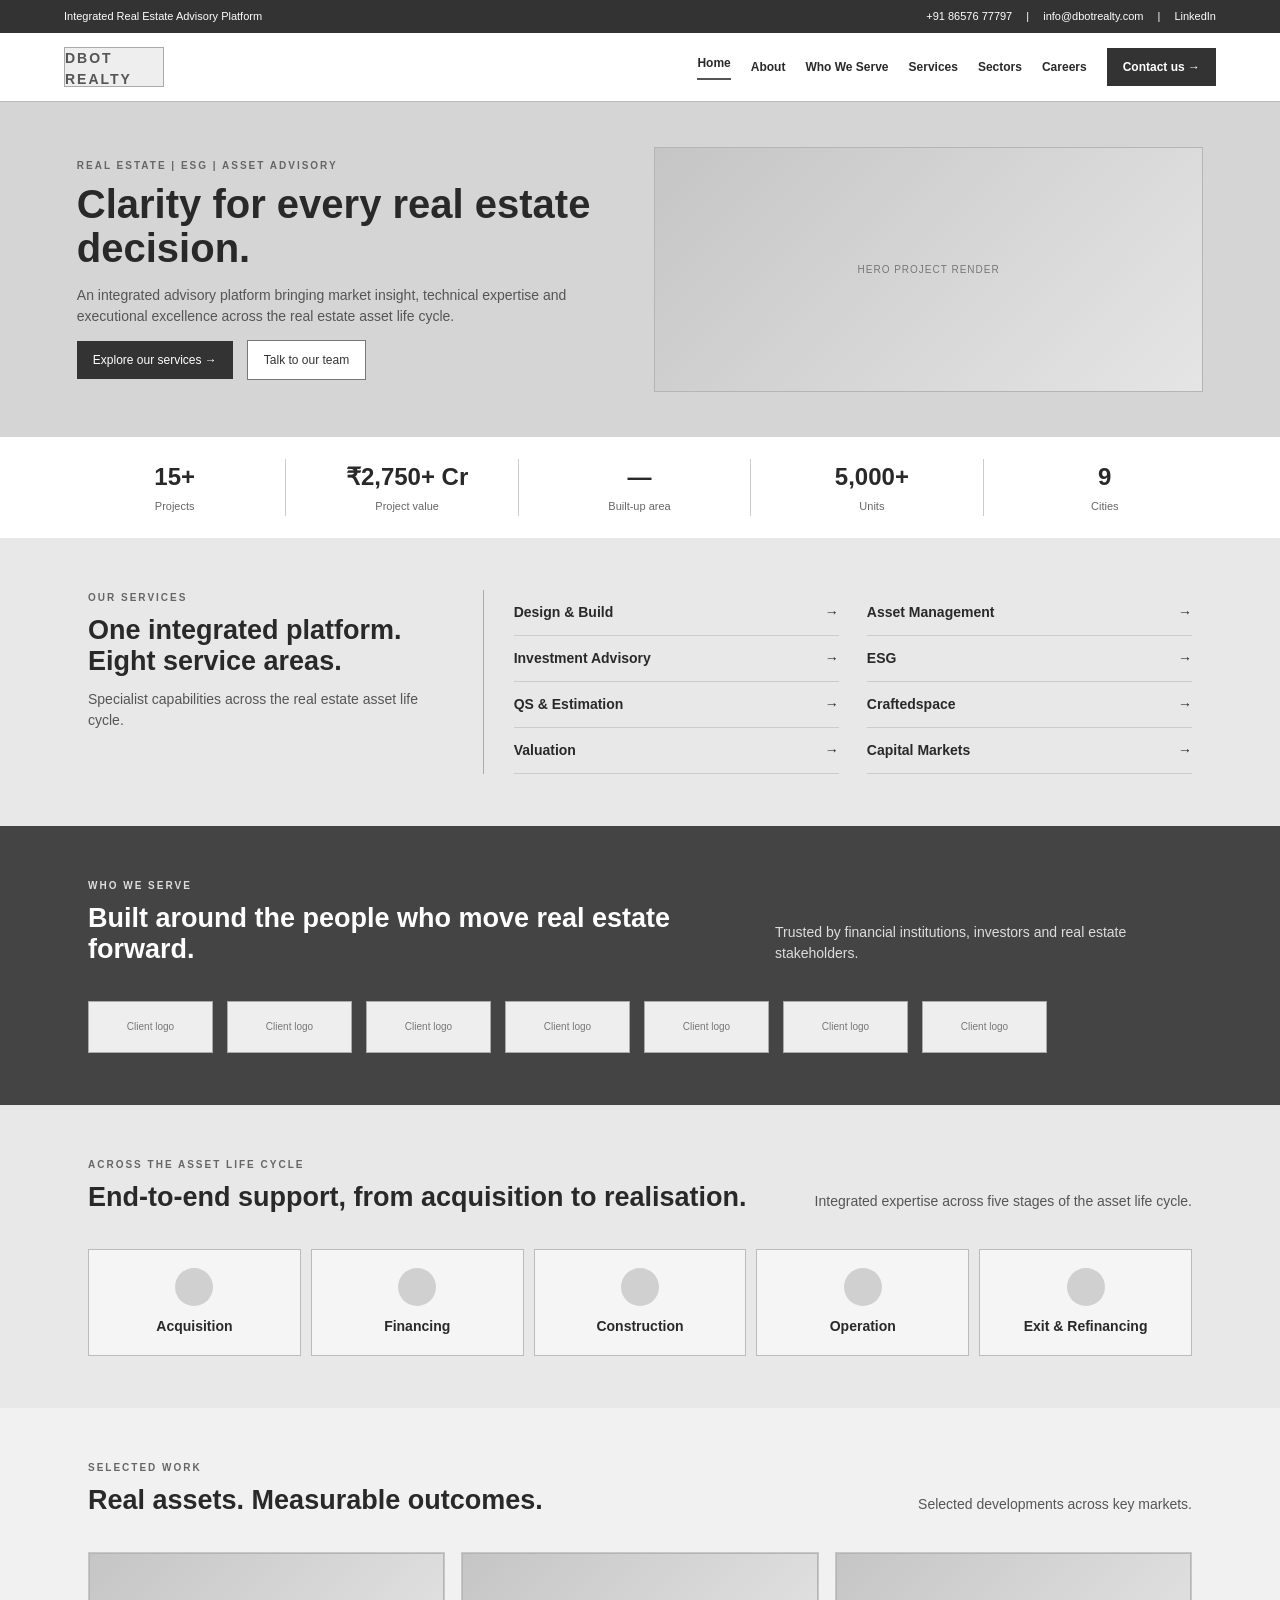
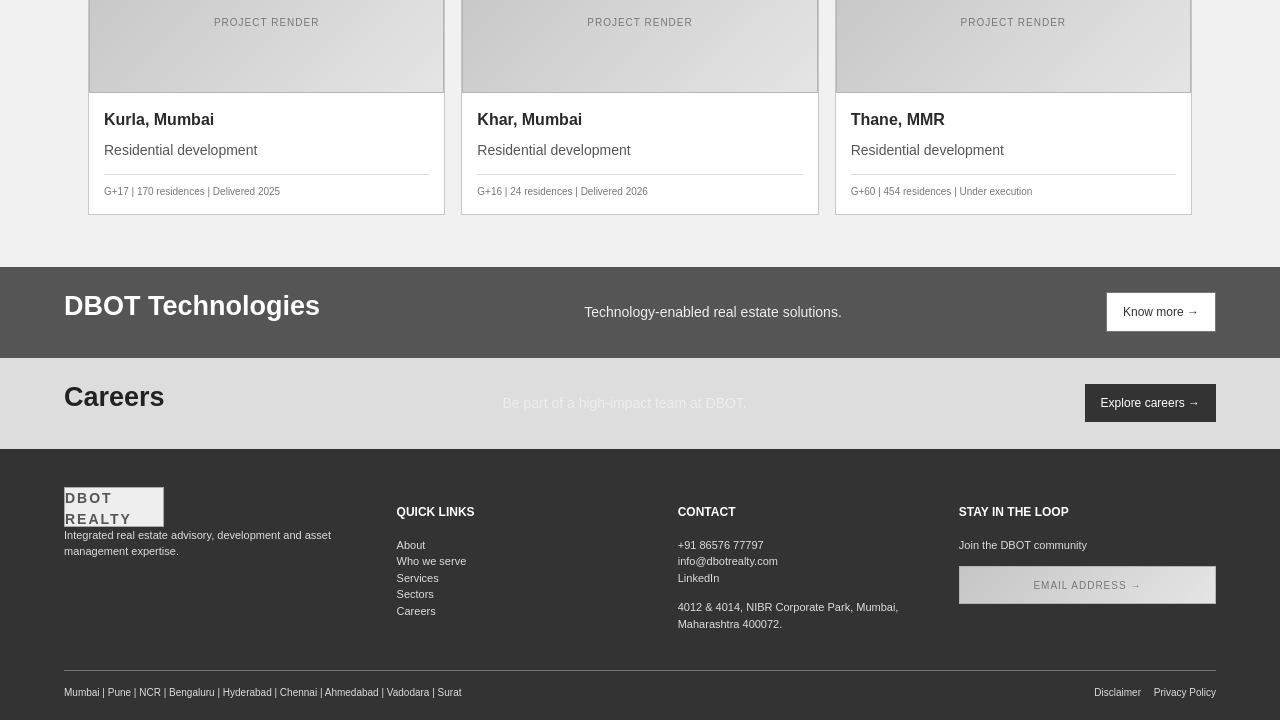
<file: index.html>
<!doctype html><html><head><meta charset="utf-8"><meta name="viewport" content="width=device-width,initial-scale=1"><title>DBOT Realty | Home</title><link rel="stylesheet" href="styles.css"></head><body><div class="top"><span>Integrated Real Estate Advisory Platform</span><span>+91 86576 77797　 |　 info@dbotrealty.com　 |　 LinkedIn</span></div><header><div class="logo">DBOT REALTY</div><nav><a href="index.html" class="active">Home</a><a href="about.html" class="">About</a><a href="who-we-serve.html" class="">Who We Serve</a><a href="services.html" class="">Services</a><a>Sectors</a><a>Careers</a><a class="btn">Contact us →</a></nav></header>
<main><div class="hero"><div><div class="eyebrow">Real Estate | ESG | Asset Advisory</div><h1>Clarity for every real estate decision.</h1><p>An integrated advisory platform bringing market insight, technical expertise and executional excellence across the real estate asset life cycle.</p><a class="btn">Explore our services →</a>　<a class="btn light">Talk to our team</a></div><div class="placeholder">Hero project render</div></div>
<div class="metrics"><div class="metric"><strong>15+</strong><span>Projects</span></div><div class="metric"><strong>₹2,750+ Cr</strong><span>Project value</span></div><div class="metric"><strong>—</strong><span>Built-up area</span></div><div class="metric"><strong>5,000+</strong><span>Units</span></div><div class="metric"><strong>9</strong><span>Cities</span></div></div>
<section><div class="wrap services-home"><div><div class="eyebrow">Our services</div><h2>One integrated platform. Eight service areas.</h2><p>Specialist capabilities across the real estate asset life cycle.</p></div><div class="service-list"><a>Design & Build<span>→</span></a><a>Asset Management<span>→</span></a><a>Investment Advisory<span>→</span></a><a>ESG<span>→</span></a><a>QS & Estimation<span>→</span></a><a>Craftedspace<span>→</span></a><a>Valuation<span>→</span></a><a>Capital Markets<span>→</span></a></div></div></section>
<section class="dark"><div class="wrap"><div class="head"><div><div class="eyebrow">Who we serve</div><h2>Built around the people who move real estate forward.</h2></div><p>Trusted by financial institutions, investors and real estate stakeholders.</p></div><div class="logos"><div class="logo-chip">Client logo</div><div class="logo-chip">Client logo</div><div class="logo-chip">Client logo</div><div class="logo-chip">Client logo</div><div class="logo-chip">Client logo</div><div class="logo-chip">Client logo</div><div class="logo-chip">Client logo</div></div></div></section>
<section><div class="wrap"><div class="head"><div><div class="eyebrow">Across the asset life cycle</div><h2>End-to-end support, from acquisition to realisation.</h2></div><p>Integrated expertise across five stages of the asset life cycle.</p></div><div class="stages"><div class="stage"><div class="circle"></div><b>Acquisition</b></div><div class="stage"><div class="circle"></div><b>Financing</b></div><div class="stage"><div class="circle"></div><b>Construction</b></div><div class="stage"><div class="circle"></div><b>Operation</b></div><div class="stage"><div class="circle"></div><b>Exit & Refinancing</b></div></div></div></section>
<section style="background:#f1f1f1"><div class="wrap"><div class="head"><div><div class="eyebrow">Selected work</div><h2>Real assets. Measurable outcomes.</h2></div><p>Selected developments across key markets.</p></div><div class="cards"><article class="card"><div class="placeholder">Project render</div><div class="body"><h3>Kurla, Mumbai</h3><p>Residential development</p><div class="meta">G+17 | 170 residences | Delivered 2025</div></div></article><article class="card"><div class="placeholder">Project render</div><div class="body"><h3>Khar, Mumbai</h3><p>Residential development</p><div class="meta">G+16 | 24 residences | Delivered 2026</div></div></article><article class="card"><div class="placeholder">Project render</div><div class="body"><h3>Thane, MMR</h3><p>Residential development</p><div class="meta">G+60 | 454 residences | Under execution</div></div></article></div></div></section><div class="band"><h2>DBOT Technologies</h2><p>Technology-enabled real estate solutions.</p><a class="btn light">Know more →</a></div><div class="band" style="background:#ddd;color:#222"><h2>Careers</h2><p>Be part of a high-impact team at DBOT.</p><a class="btn">Explore careers →</a></div></main><footer><div class="footgrid"><div><div class="logo">DBOT REALTY</div><p>Integrated real estate advisory, development and asset management expertise.</p></div><div><h4>QUICK LINKS</h4><p>About<br>Who we serve<br>Services<br>Sectors<br>Careers</p></div><div><h4>CONTACT</h4><p>+91 86576 77797<br>info@dbotrealty.com<br>LinkedIn</p><p>4012 & 4014, NIBR Corporate Park, Mumbai, Maharashtra 400072.</p></div><div><h4>STAY IN THE LOOP</h4><p>Join the DBOT community</p><div class="placeholder" style="min-height:38px">Email address →</div></div></div><div class="bottom"><span>Mumbai | Pune | NCR | Bengaluru | Hyderabad | Chennai | Ahmedabad | Vadodara | Surat</span><span>Disclaimer　 Privacy Policy</span></div></footer></body></html>
</file>
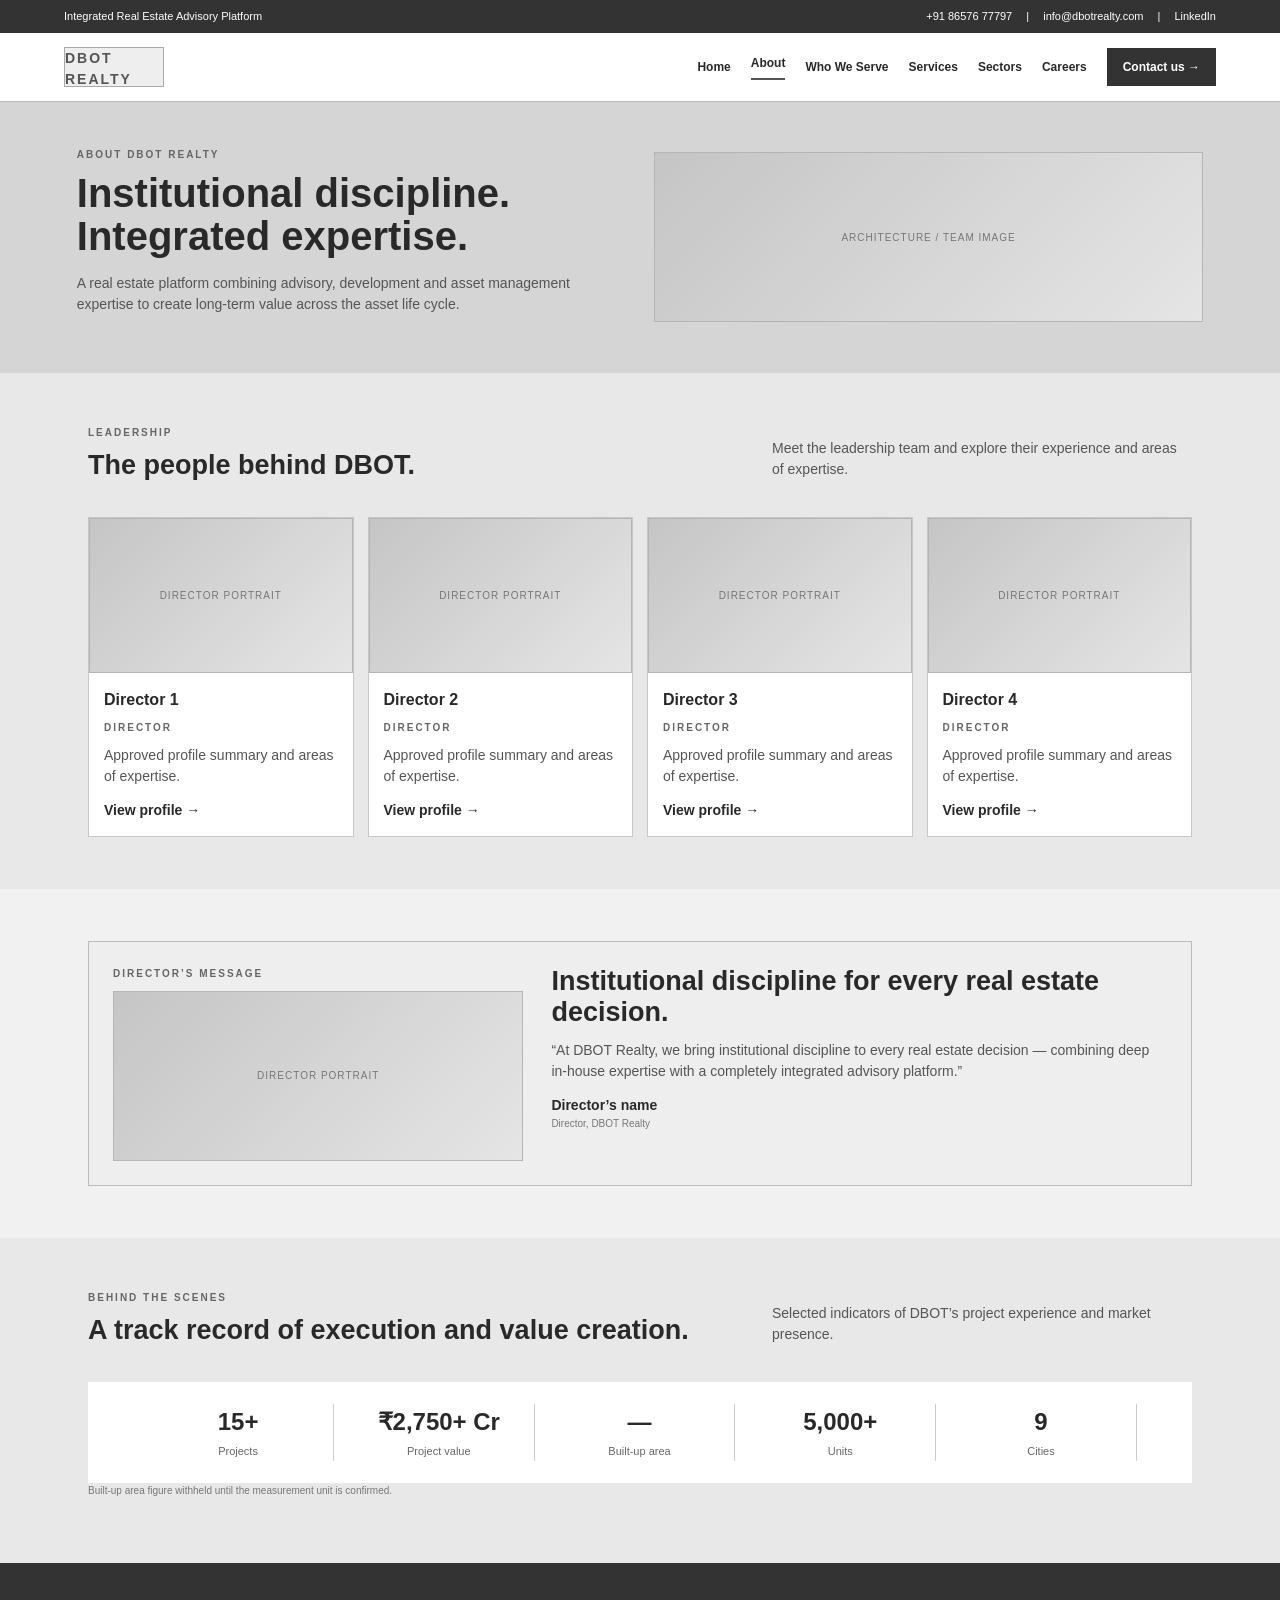
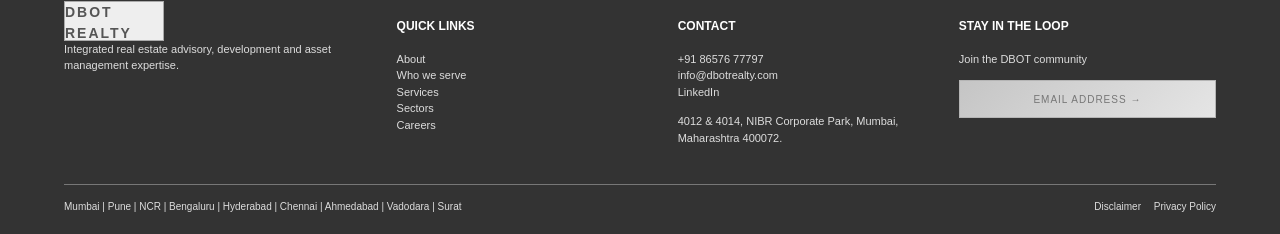
<file: about.html>
<!doctype html><html><head><meta charset="utf-8"><meta name="viewport" content="width=device-width,initial-scale=1"><title>DBOT Realty | About Us</title><link rel="stylesheet" href="styles.css"></head><body><div class="top"><span>Integrated Real Estate Advisory Platform</span><span>+91 86576 77797　 |　 info@dbotrealty.com　 |　 LinkedIn</span></div><header><div class="logo">DBOT REALTY</div><nav><a href="index.html" class="">Home</a><a href="about.html" class="active">About</a><a href="who-we-serve.html" class="">Who We Serve</a><a href="services.html" class="">Services</a><a>Sectors</a><a>Careers</a><a class="btn">Contact us →</a></nav></header><main><div class="intro"><div><div class="eyebrow">About DBOT Realty</div><h1>Institutional discipline. Integrated expertise.</h1><p>A real estate platform combining advisory, development and asset management expertise to create long-term value across the asset life cycle.</p></div><div class="placeholder">Architecture / team image</div></div><section><div class="wrap"><div class="head"><div><div class="eyebrow">Leadership</div><h2>The people behind DBOT.</h2></div><p>Meet the leadership team and explore their experience and areas of expertise.</p></div><div class="leaders"><article class="person"><div class="placeholder">Director portrait</div><div class="body"><h3>Director 1</h3><div class="eyebrow">Director</div><p>Approved profile summary and areas of expertise.</p><b>View profile →</b></div></article><article class="person"><div class="placeholder">Director portrait</div><div class="body"><h3>Director 2</h3><div class="eyebrow">Director</div><p>Approved profile summary and areas of expertise.</p><b>View profile →</b></div></article><article class="person"><div class="placeholder">Director portrait</div><div class="body"><h3>Director 3</h3><div class="eyebrow">Director</div><p>Approved profile summary and areas of expertise.</p><b>View profile →</b></div></article><article class="person"><div class="placeholder">Director portrait</div><div class="body"><h3>Director 4</h3><div class="eyebrow">Director</div><p>Approved profile summary and areas of expertise.</p><b>View profile →</b></div></article></div></div></section><section style="background:#f1f1f1"><div class="wrap"><div class="message"><div><div class="eyebrow">Director’s message</div><div class="placeholder">Director portrait</div></div><div><h2>Institutional discipline for every real estate decision.</h2><p>“At DBOT Realty, we bring institutional discipline to every real estate decision — combining deep in-house expertise with a completely integrated advisory platform.”</p><b>Director’s name</b><p class="note">Director, DBOT Realty</p></div></div></div></section><section><div class="wrap"><div class="head"><div><div class="eyebrow">Behind the scenes</div><h2>A track record of execution and value creation.</h2></div><p>Selected indicators of DBOT’s project experience and market presence.</p></div><div class="stats"><div class="stat"><strong>15+</strong><span>Projects</span></div><div class="stat"><strong>₹2,750+ Cr</strong><span>Project value</span></div><div class="stat"><strong>—</strong><span>Built-up area</span></div><div class="stat"><strong>5,000+</strong><span>Units</span></div><div class="stat"><strong>9</strong><span>Cities</span></div></div><p class="note">Built-up area figure withheld until the measurement unit is confirmed.</p></div></section></main><footer><div class="footgrid"><div><div class="logo">DBOT REALTY</div><p>Integrated real estate advisory, development and asset management expertise.</p></div><div><h4>QUICK LINKS</h4><p>About<br>Who we serve<br>Services<br>Sectors<br>Careers</p></div><div><h4>CONTACT</h4><p>+91 86576 77797<br>info@dbotrealty.com<br>LinkedIn</p><p>4012 & 4014, NIBR Corporate Park, Mumbai, Maharashtra 400072.</p></div><div><h4>STAY IN THE LOOP</h4><p>Join the DBOT community</p><div class="placeholder" style="min-height:38px">Email address →</div></div></div><div class="bottom"><span>Mumbai | Pune | NCR | Bengaluru | Hyderabad | Chennai | Ahmedabad | Vadodara | Surat</span><span>Disclaimer　 Privacy Policy</span></div></footer></body></html>
</file>
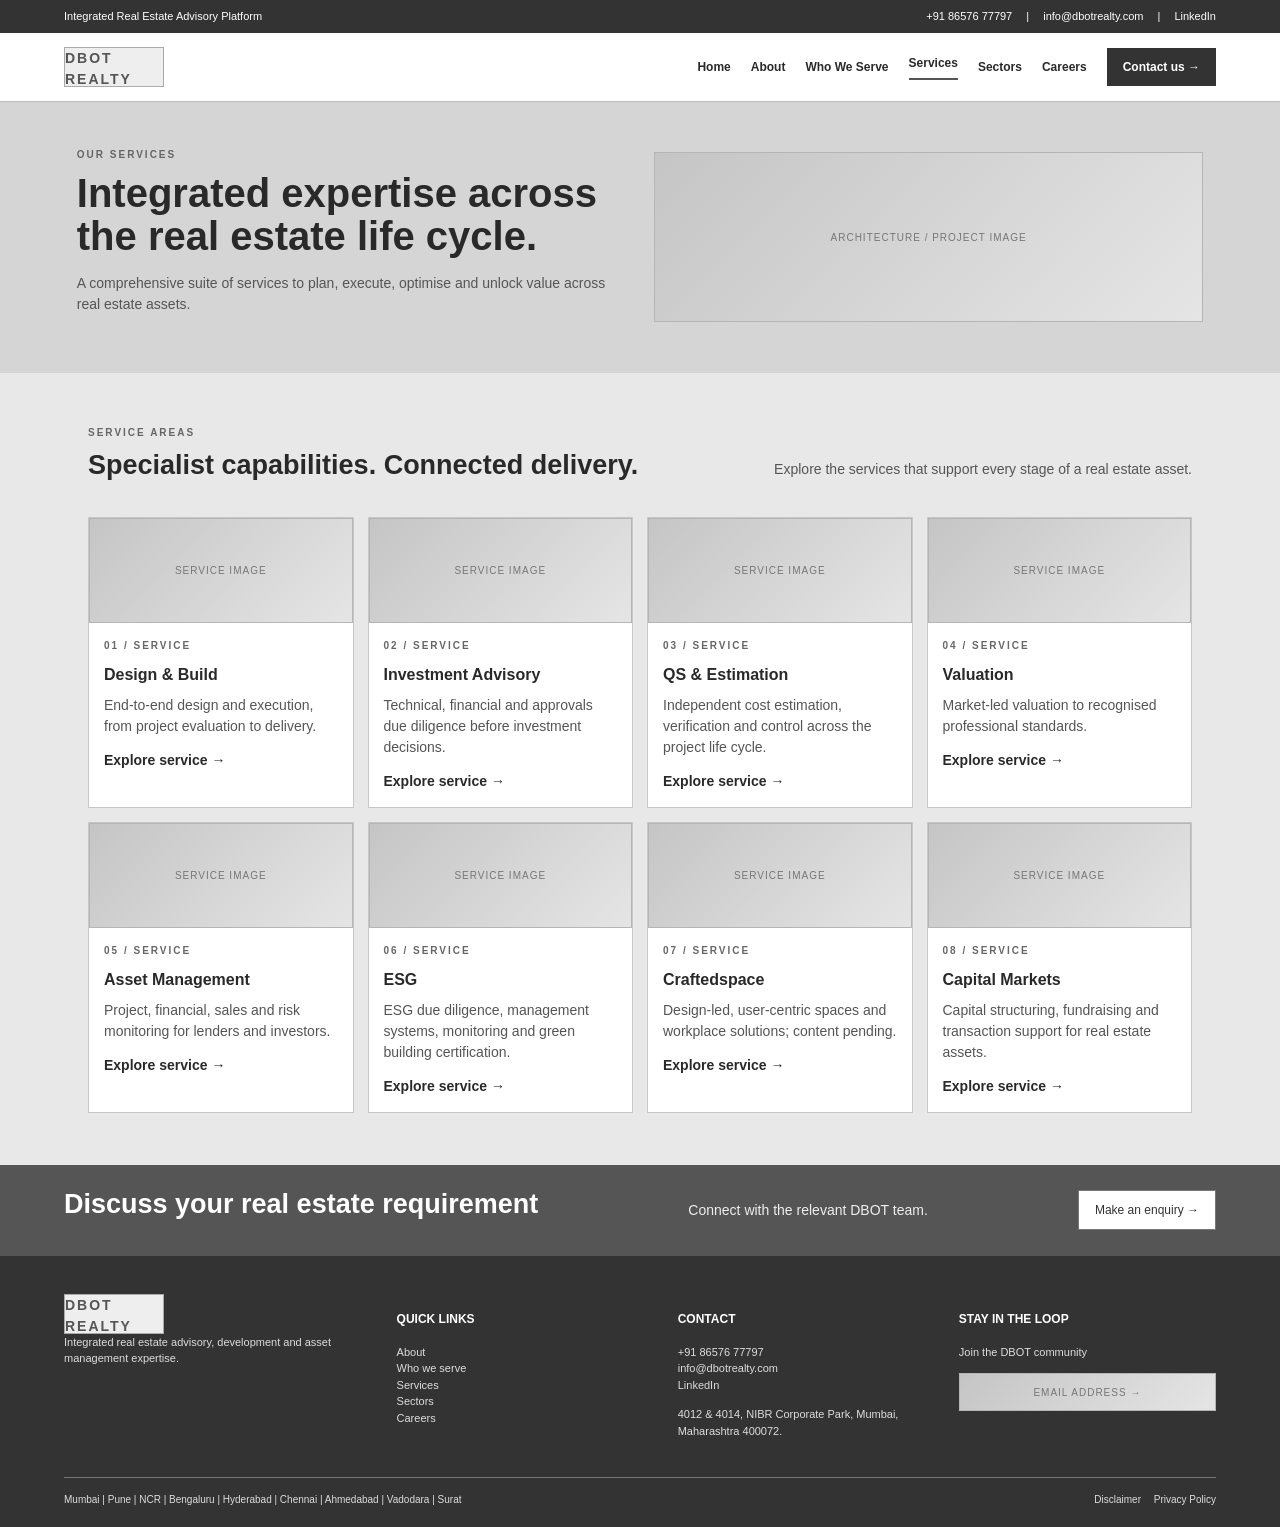
<file: services.html>
<!doctype html><html><head><meta charset="utf-8"><meta name="viewport" content="width=device-width,initial-scale=1"><title>DBOT Realty | Services</title><link rel="stylesheet" href="styles.css"></head><body><div class="top"><span>Integrated Real Estate Advisory Platform</span><span>+91 86576 77797　 |　 info@dbotrealty.com　 |　 LinkedIn</span></div><header><div class="logo">DBOT REALTY</div><nav><a href="index.html" class="">Home</a><a href="about.html" class="">About</a><a href="who-we-serve.html" class="">Who We Serve</a><a href="services.html" class="active">Services</a><a>Sectors</a><a>Careers</a><a class="btn">Contact us →</a></nav></header><main><div class="intro"><div><div class="eyebrow">Our services</div><h1>Integrated expertise across the real estate life cycle.</h1><p>A comprehensive suite of services to plan, execute, optimise and unlock value across real estate assets.</p></div><div class="placeholder">Architecture / project image</div></div><section><div class="wrap"><div class="head"><div><div class="eyebrow">Service areas</div><h2>Specialist capabilities. Connected delivery.</h2></div><p>Explore the services that support every stage of a real estate asset.</p></div><div class="service-grid"><article class="service-card"><div class="placeholder">Service image</div><div class="body"><div class="eyebrow">01 / Service</div><h3>Design & Build</h3><p>End-to-end design and execution, from project evaluation to delivery.</p><b>Explore service →</b></div></article><article class="service-card"><div class="placeholder">Service image</div><div class="body"><div class="eyebrow">02 / Service</div><h3>Investment Advisory</h3><p>Technical, financial and approvals due diligence before investment decisions.</p><b>Explore service →</b></div></article><article class="service-card"><div class="placeholder">Service image</div><div class="body"><div class="eyebrow">03 / Service</div><h3>QS & Estimation</h3><p>Independent cost estimation, verification and control across the project life cycle.</p><b>Explore service →</b></div></article><article class="service-card"><div class="placeholder">Service image</div><div class="body"><div class="eyebrow">04 / Service</div><h3>Valuation</h3><p>Market-led valuation to recognised professional standards.</p><b>Explore service →</b></div></article><article class="service-card"><div class="placeholder">Service image</div><div class="body"><div class="eyebrow">05 / Service</div><h3>Asset Management</h3><p>Project, financial, sales and risk monitoring for lenders and investors.</p><b>Explore service →</b></div></article><article class="service-card"><div class="placeholder">Service image</div><div class="body"><div class="eyebrow">06 / Service</div><h3>ESG</h3><p>ESG due diligence, management systems, monitoring and green building certification.</p><b>Explore service →</b></div></article><article class="service-card"><div class="placeholder">Service image</div><div class="body"><div class="eyebrow">07 / Service</div><h3>Craftedspace</h3><p>Design-led, user-centric spaces and workplace solutions; content pending.</p><b>Explore service →</b></div></article><article class="service-card"><div class="placeholder">Service image</div><div class="body"><div class="eyebrow">08 / Service</div><h3>Capital Markets</h3><p>Capital structuring, fundraising and transaction support for real estate assets.</p><b>Explore service →</b></div></article></div></div></section><div class="band"><h2>Discuss your real estate requirement</h2><p>Connect with the relevant DBOT team.</p><a class="btn light">Make an enquiry →</a></div></main><footer><div class="footgrid"><div><div class="logo">DBOT REALTY</div><p>Integrated real estate advisory, development and asset management expertise.</p></div><div><h4>QUICK LINKS</h4><p>About<br>Who we serve<br>Services<br>Sectors<br>Careers</p></div><div><h4>CONTACT</h4><p>+91 86576 77797<br>info@dbotrealty.com<br>LinkedIn</p><p>4012 & 4014, NIBR Corporate Park, Mumbai, Maharashtra 400072.</p></div><div><h4>STAY IN THE LOOP</h4><p>Join the DBOT community</p><div class="placeholder" style="min-height:38px">Email address →</div></div></div><div class="bottom"><span>Mumbai | Pune | NCR | Bengaluru | Hyderabad | Chennai | Ahmedabad | Vadodara | Surat</span><span>Disclaimer　 Privacy Policy</span></div></footer></body></html>
</file>
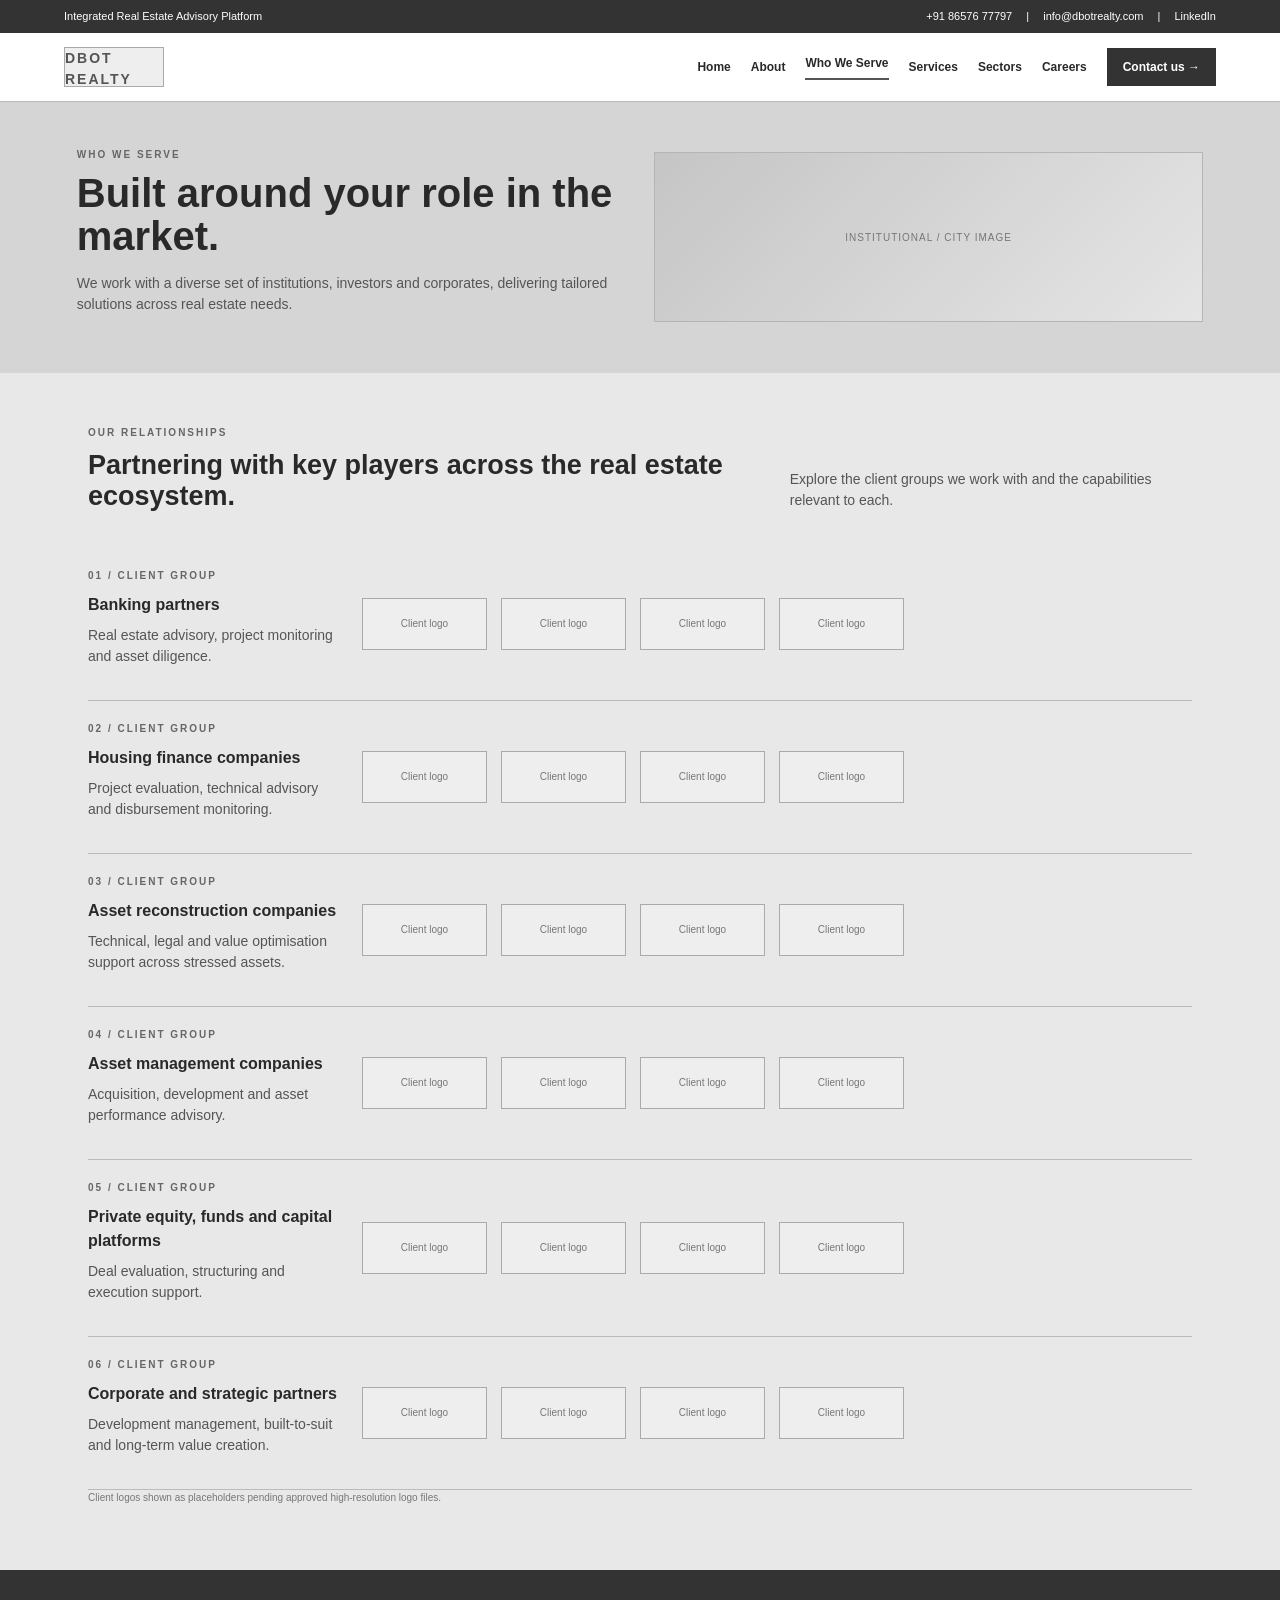
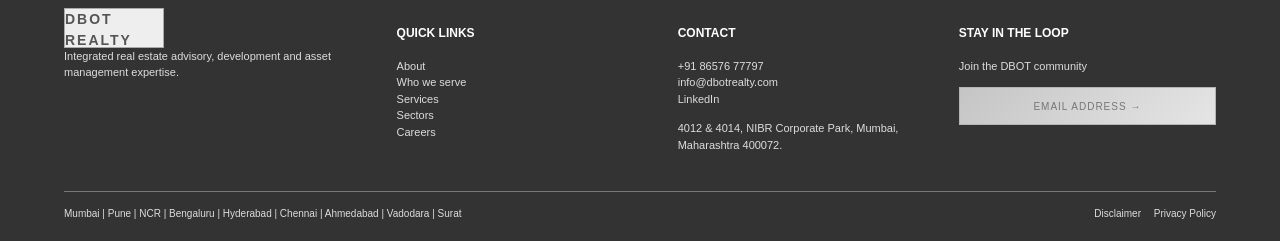
<file: who-we-serve.html>
<!doctype html><html><head><meta charset="utf-8"><meta name="viewport" content="width=device-width,initial-scale=1"><title>DBOT Realty | Who We Serve</title><link rel="stylesheet" href="styles.css"></head><body><div class="top"><span>Integrated Real Estate Advisory Platform</span><span>+91 86576 77797　 |　 info@dbotrealty.com　 |　 LinkedIn</span></div><header><div class="logo">DBOT REALTY</div><nav><a href="index.html" class="">Home</a><a href="about.html" class="">About</a><a href="who-we-serve.html" class="active">Who We Serve</a><a href="services.html" class="">Services</a><a>Sectors</a><a>Careers</a><a class="btn">Contact us →</a></nav></header><main><div class="intro"><div><div class="eyebrow">Who we serve</div><h1>Built around your role in the market.</h1><p>We work with a diverse set of institutions, investors and corporates, delivering tailored solutions across real estate needs.</p></div><div class="placeholder">Institutional / city image</div></div><section><div class="wrap"><div class="head"><div><div class="eyebrow">Our relationships</div><h2>Partnering with key players across the real estate ecosystem.</h2></div><p>Explore the client groups we work with and the capabilities relevant to each.</p></div><div class="groups"><div class="group"><div><div class="eyebrow">01 / Client group</div><h3>Banking partners</h3><p>Real estate advisory, project monitoring and asset diligence.</p></div><div class="logos"><div class=logo-chip>Client logo</div><div class=logo-chip>Client logo</div><div class=logo-chip>Client logo</div><div class=logo-chip>Client logo</div></div></div><div class="group"><div><div class="eyebrow">02 / Client group</div><h3>Housing finance companies</h3><p>Project evaluation, technical advisory and disbursement monitoring.</p></div><div class="logos"><div class=logo-chip>Client logo</div><div class=logo-chip>Client logo</div><div class=logo-chip>Client logo</div><div class=logo-chip>Client logo</div></div></div><div class="group"><div><div class="eyebrow">03 / Client group</div><h3>Asset reconstruction companies</h3><p>Technical, legal and value optimisation support across stressed assets.</p></div><div class="logos"><div class=logo-chip>Client logo</div><div class=logo-chip>Client logo</div><div class=logo-chip>Client logo</div><div class=logo-chip>Client logo</div></div></div><div class="group"><div><div class="eyebrow">04 / Client group</div><h3>Asset management companies</h3><p>Acquisition, development and asset performance advisory.</p></div><div class="logos"><div class=logo-chip>Client logo</div><div class=logo-chip>Client logo</div><div class=logo-chip>Client logo</div><div class=logo-chip>Client logo</div></div></div><div class="group"><div><div class="eyebrow">05 / Client group</div><h3>Private equity, funds and capital platforms</h3><p>Deal evaluation, structuring and execution support.</p></div><div class="logos"><div class=logo-chip>Client logo</div><div class=logo-chip>Client logo</div><div class=logo-chip>Client logo</div><div class=logo-chip>Client logo</div></div></div><div class="group"><div><div class="eyebrow">06 / Client group</div><h3>Corporate and strategic partners</h3><p>Development management, built-to-suit and long-term value creation.</p></div><div class="logos"><div class=logo-chip>Client logo</div><div class=logo-chip>Client logo</div><div class=logo-chip>Client logo</div><div class=logo-chip>Client logo</div></div></div></div><p class="note">Client logos shown as placeholders pending approved high-resolution logo files.</p></div></section></main><footer><div class="footgrid"><div><div class="logo">DBOT REALTY</div><p>Integrated real estate advisory, development and asset management expertise.</p></div><div><h4>QUICK LINKS</h4><p>About<br>Who we serve<br>Services<br>Sectors<br>Careers</p></div><div><h4>CONTACT</h4><p>+91 86576 77797<br>info@dbotrealty.com<br>LinkedIn</p><p>4012 & 4014, NIBR Corporate Park, Mumbai, Maharashtra 400072.</p></div><div><h4>STAY IN THE LOOP</h4><p>Join the DBOT community</p><div class="placeholder" style="min-height:38px">Email address →</div></div></div><div class="bottom"><span>Mumbai | Pune | NCR | Bengaluru | Hyderabad | Chennai | Ahmedabad | Vadodara | Surat</span><span>Disclaimer　 Privacy Policy</span></div></footer></body></html>
</file>
<file: styles.css>
*{box-sizing:border-box}body{margin:0;background:#e8e8e8;color:#292929;font:14px/1.5 Arial,sans-serif}a{color:inherit;text-decoration:none}
.top{background:#333;color:#fff;padding:8px 5%;font-size:11px;display:flex;justify-content:space-between;gap:12px;flex-wrap:wrap}
header{background:#fff;padding:14px 5%;display:flex;justify-content:space-between;align-items:center;gap:18px;border-bottom:1px solid #bbb;flex-wrap:wrap}
.logo{width:100px;height:40px;background:#eee;border:1px solid #aaa;display:grid;place-items:center;font-weight:bold;color:#555;letter-spacing:2px}
nav{display:flex;gap:20px;align-items:center;flex-wrap:wrap;font-size:12px;font-weight:bold}nav a.active{border-bottom:2px solid #555;padding-bottom:6px}
.btn{background:#333;color:white;padding:10px 16px;display:inline-block;font-size:12px}.light{background:white;color:#333;border:1px solid #777}
.hero,.intro{background:#d5d5d5;padding:45px 6%;display:grid;grid-template-columns:1fr 1fr;gap:28px;align-items:center}
.hero{min-height:330px}.placeholder{background:linear-gradient(135deg,#c5c5c5,#e5e5e5);border:1px solid #b5b5b5;min-height:170px;display:grid;place-items:center;color:#777;font-size:10px;letter-spacing:1px;text-transform:uppercase}
.hero .placeholder{min-height:245px}h1{font-size:40px;line-height:1.08;margin:0 0 15px;max-width:580px}h2{font-size:27px;line-height:1.15;margin:0 0 12px}h3{font-size:16px;margin:0 0 8px}p{color:#555;margin:0 0 13px}.eyebrow{font-size:10px;letter-spacing:2px;color:#666;font-weight:bold;margin-bottom:10px;text-transform:uppercase}
.metrics,.stats{display:grid;grid-template-columns:repeat(5,1fr);background:white;padding:22px 5%;gap:10px}.metric,.stat{text-align:center;border-right:1px solid #ccc}.metric:last-child{border:0}.metric strong,.stat strong{display:block;font-size:24px}.metric span,.stat span{font-size:11px;color:#666}
section{padding:52px 0}.wrap{max-width:1160px;margin:auto;padding:0 28px}.head{display:flex;justify-content:space-between;gap:25px;align-items:end;margin-bottom:24px}.head p{max-width:420px}
.services-home{display:grid;grid-template-columns:1fr 2fr;gap:40px}.service-list{display:grid;grid-template-columns:1fr 1fr;gap:0 28px;border-left:1px solid #aaa;padding-left:30px}.service-list a{padding:12px 0;border-bottom:1px solid #ccc;font-weight:bold;display:flex;justify-content:space-between}
.dark{background:#444;color:white}.dark p{color:#ddd}.dark .eyebrow{color:#ddd}.logos{display:flex;gap:14px;overflow:hidden;margin-top:22px}.logo-chip{min-width:125px;height:52px;background:#eee;border:1px solid #aaa;display:grid;place-items:center;color:#777;font-size:10px}
.stages{display:grid;grid-template-columns:repeat(5,1fr);gap:10px}.stage{background:#f5f5f5;border:1px solid #bbb;padding:18px 10px;text-align:center}.circle{width:38px;height:38px;border-radius:50%;background:#d0d0d0;margin:0 auto 10px}
.cards{display:grid;grid-template-columns:repeat(3,1fr);gap:16px}.card,.person,.service-card{background:#fff;border:1px solid #c7c7c7}.card .placeholder{min-height:140px}.body{padding:15px}.meta{font-size:10px;color:#777;border-top:1px solid #ddd;padding-top:9px;margin-top:9px}
.band{background:#555;color:white;padding:24px 5%;display:flex;justify-content:space-between;align-items:center;gap:18px}.band p{color:#eee;margin:0}
footer{background:#333;color:white;padding:38px 5% 20px}.footgrid{display:grid;grid-template-columns:1.2fr 1fr 1fr 1fr;gap:24px}.footgrid p{color:#ddd;font-size:11px}.footgrid h4{font-size:12px}.bottom{border-top:1px solid #777;margin-top:25px;padding-top:14px;font-size:10px;color:#ddd;display:flex;justify-content:space-between;gap:15px}
.service-grid{display:grid;grid-template-columns:repeat(4,1fr);gap:14px}.service-card .placeholder{min-height:105px}.service-card .body{min-height:135px}
.groups{display:grid}.group{display:grid;grid-template-columns:250px 1fr;gap:24px;align-items:center;padding:20px 0;border-bottom:1px solid #bbb}.group .logos{margin:0}
.leaders{display:grid;grid-template-columns:repeat(4,1fr);gap:14px}.person .placeholder{min-height:155px}.message{display:grid;grid-template-columns:.8fr 1.2fr;gap:28px;background:#eee;padding:24px;border:1px solid #bbb}
.note{font-size:10px;color:#777}
@media(max-width:800px){.hero,.intro,.services-home,.message{grid-template-columns:1fr}.metrics,.stats{grid-template-columns:repeat(2,1fr)}.cards,.service-grid{grid-template-columns:1fr 1fr}.stages{grid-template-columns:1fr 1fr}.group{grid-template-columns:1fr}.leaders{grid-template-columns:1fr 1fr}.footgrid{grid-template-columns:1fr 1fr}h1{font-size:33px}}
@media(max-width:480px){.cards,.service-grid,.leaders,.footgrid{grid-template-columns:1fr}.service-list{grid-template-columns:1fr}.head{display:block}.stages{grid-template-columns:1fr}.bottom{display:block}}
</file>
